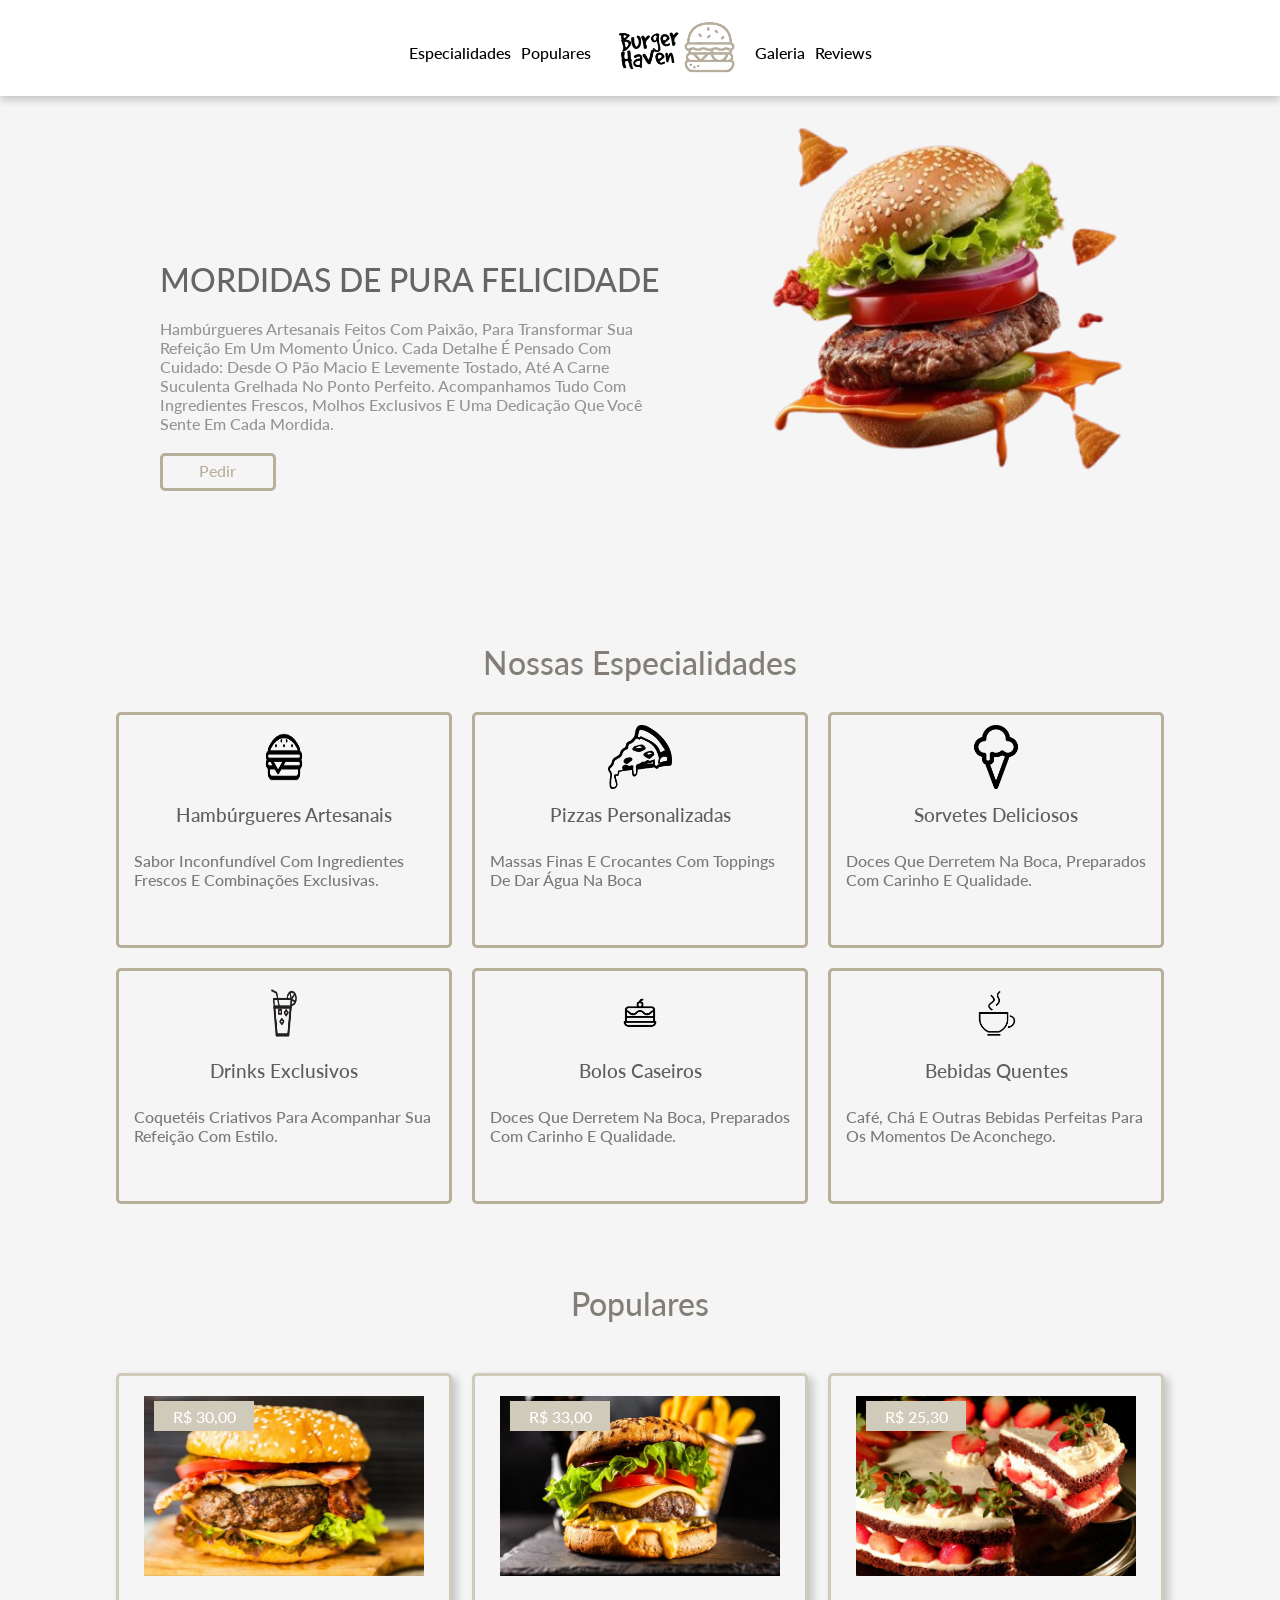
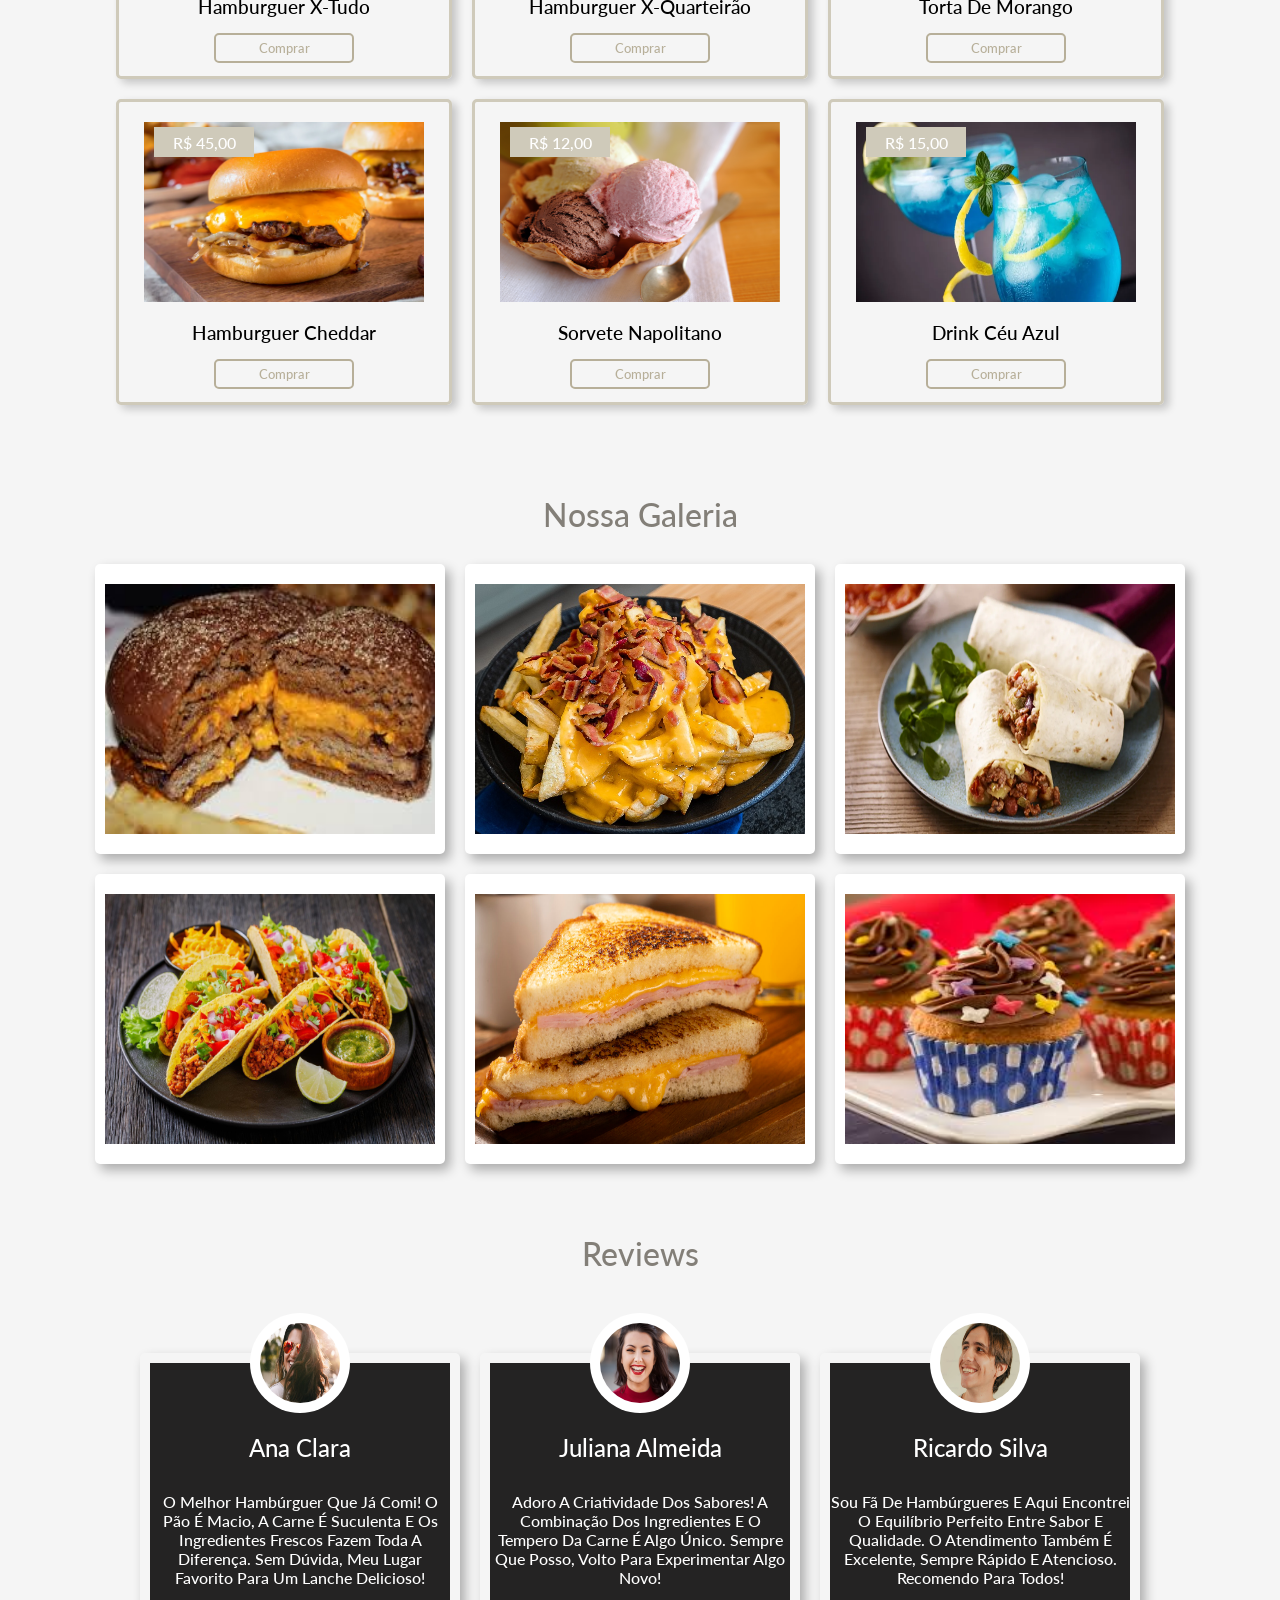
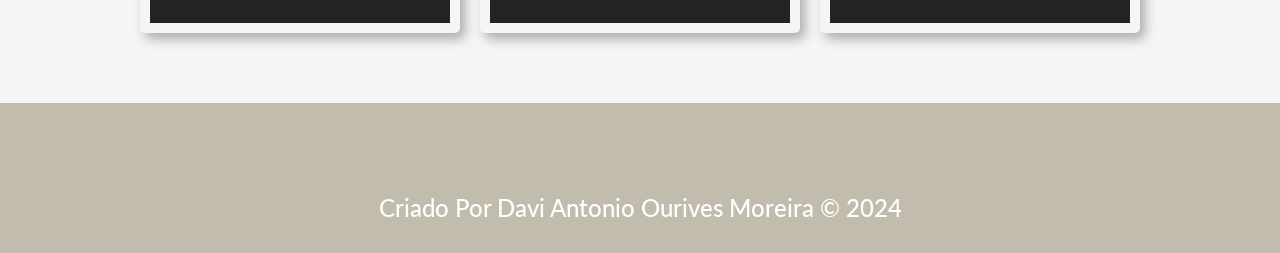
<file: index.html>
<!DOCTYPE html>
<html lang="en">
    <head>
        <meta charset="UTF-8">

        <meta name="viewport" content="width=device-width, initial-scale=1.0">

        <title>Burger Haven</title>

        <link rel="stylesheet" href="/css/style.css">

        <link rel="stylesheet" href="https://cdn.jsdelivr.net/npm/bootstrap-icons@1.11.3/font/bootstrap-icons.min.css">

    </head>

    <body>
        <!--Header inicio-->

        <header>
            <nav class="navbar">
                <ul>
                    <li class="links-section"><a href="#especialidades">especialidades</a></li>
                    <li class="links-section"><a href="#populares">populares</a></li>
                    <li class="logo"><a href="/"><img src="assets/icons/logo.png"></a></li>
                    <li class="links-section"><a href="#galeria">galeria</a></li>
                    <li class="links-section"><a href="#reviews">reviews</a></li>
                </ul>
            </nav>

            <div class="bi bi-list" id="icone-menu-bar"></div>

            <div class="menu-bar">
                <nav>
                    <ul>
                        <li><a href="#especialidades">especialidades</a></li>
                        <li><a href="#populares">populares</a></li>
                        <li><a href="#galeria">galeria</a></li>
                        <li><a href="#reviews">reviews</a></li>
                    </ul>
                </nav>
            </div>
            
        </header>

        <!--Header final-->

        <!--Home inicio-->

        <section class="home" id="home">
            <div class="content">
                <div class="textos">
                    <h3>Mordidas de Pura Felicidade</h3>

                    <p>Hambúrgueres artesanais feitos com paixão, para transformar sua refeição em um momento único. Cada detalhe é pensado com cuidado: desde o pão macio e levemente tostado, até a carne suculenta grelhada no ponto perfeito. Acompanhamos tudo com ingredientes frescos, molhos exclusivos e uma dedicação que você sente em cada mordida.</p>
                    
                    <a href="/">pedir</a>
                    
                </div>

                <div class="imagem">

                    <img src="/assets/images/home/hamburguer-ilustracao.png" class="hamburguer-ilustracao" alt="" srcset="">
                </div>
            </div>
        </section>

        <!--Home final-->

        <!--Especialidades inicio-->

        <section class="especialidades" id="especialidades">
            <h2>nossas especialidades</h2>

            <div class="content">
                <div class="especialidade">
                    <img src="/assets/images/especialidades/imagem-ilustrativa-especialidade-1.jpg" class="imagem-ilustrativas-especialidade" alt="" srcset="">

                    <div class="box">
                        <img src="assets/images/especialidades/especialidade-1.png" class="icone-especialidade" alt="" srcset="">
                    
                        <h3 class="titulo-especialidade">Hambúrgueres Artesanais</h3>

                        <p class="texto-especialidade">Sabor inconfundível com ingredientes frescos e combinações exclusivas.</p>
                    </div>
                </div>

                <div class="especialidade">
                    <img src="/assets/images/especialidades/imagem-ilustrativa-especialidade-2.jpg" class="imagem-ilustrativas-especialidade" alt="" srcset="">

                    <div class="box">
                        <img src="assets/images/especialidades/especialidade-2.png" class="icone-especialidade" alt="" srcset="">

                        <h3 class="titulo-especialidade">Pizzas Personalizadas</h3>

                        <p class="texto-especialidade">Massas finas e crocantes com toppings de dar água na boca</p>
                    </div>
                </div>

                <div class="especialidade">
                    <img src="/assets/images/especialidades/imagem-ilustrativa-especialidade-3.jpg" class="imagem-ilustrativas-especialidade" alt="" srcset="">

                    <div class="box">
                        <img src="assets/images/especialidades/especialidade-3.png" class="icone-especialidade" alt="" srcset="">
                
                        <h3 class="titulo-especialidade">Sorvetes Deliciosos</h3>

                        <p class="texto-especialidade">Doces que derretem na boca, preparados com carinho e qualidade.</p>
                    </div>
                </div>

                <div class="especialidade">
                    <img src="/assets/images/especialidades/imagem-ilustrativa-especialidade-4.jpg" class="imagem-ilustrativas-especialidade" alt="" srcset="">

                    <div class="box">
                        <img src="assets/images/especialidades/especialidade-4.png" class="icone-especialidade" alt="" srcset="">

                        <h3 class="titulo-especialidade">Drinks Exclusivos</h3>

                        <p class="texto-especialidade">Coquetéis criativos para acompanhar sua refeição com estilo.</p>
                    </div>
                </div>

                <div class="especialidade">
                    <img src="/assets/images/especialidades/imagem-ilustrativa-especialidade-5.jpeg" class="imagem-ilustrativas-especialidade" alt="" srcset="">

                    <div class="box">
                        <img src="assets/images/especialidades/especialidade-5.png" class="icone-especialidade" alt="" srcset="">

                        <h3 class="titulo-especialidade">Bolos Caseiros</h3>

                        <p class="texto-especialidade">Doces que derretem na boca, preparados com carinho e qualidade.</p>
                    </div>
                </div>

                <div class="especialidade">
                    <img src="/assets/images/especialidades/imagem-ilustrativa-especialidade-6.png" class="imagem-ilustrativas-especialidade" alt="" srcset="">

                    
                    <div class="box">
                        <img src="assets/images/especialidades/especialidade-6.png" class="icone-especialidade" alt="" srcset="">

                        <h3 class="titulo-especialidade">Bebidas Quentes</h3>

                        <p class="texto-especialidade">Café, chá e outras bebidas perfeitas para os momentos de aconchego.</p>
                    </div>
                    
                </div>
            </div>
        </section>

        <!--Especialidades final-->

        <!--Populares inicio-->

        <section class="populares" id="populares">
            <h2>Populares</h2>

            <div class="content">
                <div class="popular">
                    <img src="/assets/images/populares/alimento-popular-1.webp" alt="" srcset="">
                    
                    <div class="preco">
                        <p>R$ 30,00</p>
                    </div>

                    <h3 class="titulo-alimento-popular">Hamburguer X-Tudo</h3>

                    <button>Comprar</button>
                </div>

                <div class="popular">
                    <img src="/assets/images/populares/alimento-popular-2.jpg" alt="" srcset="">
                    
                    <div class="preco">
                        <p>R$ 33,00</p>
                    </div>

                    <h3 class="titulo-alimento-popular">Hamburguer X-Quarteirão</h3>

                    <button>Comprar</button>
                </div>

                <div class="popular">
                    <img src="/assets/images/populares/alimento-popular-3.jpg" alt="" srcset="">
                    
                    <div class="preco">
                        <p>R$ 25,30</p>
                    </div>

                    <h3 class="titulo-alimento-popular">Torta de Morango</h3>

                    <button>Comprar</button>
                </div>

                <div class="popular">
                    <img src="/assets/images/populares/alimento-popular-4.webp" alt="" srcset="">
                    
                    <div class="preco">
                        <p>R$ 45,00</p>
                    </div>

                    <h3 class="titulo-alimento-popular">Hamburguer Cheddar</h3>

                    <button>Comprar</button>
                </div>

                <div class="popular">
                    <img src="/assets/images/populares/alimento-popular-5.webp" alt="" srcset="">
                    
                    <div class="preco">
                        <p>R$ 12,00</p>
                    </div>

                    <h3 class="titulo-alimento-popular">Sorvete Napolitano</h3>

                    <button>Comprar</button>
                </div>

                <div class="popular">
                    <img src="/assets/images/populares/alimento-popular-6.webp" alt="" srcset="">
                    
                    <div class="preco">
                        <p>R$ 15,00</p>
                    </div>

                    <h3 class="titulo-alimento-popular">Drink Céu Azul</h3>

                    <button>Comprar</button>
                </div>
            </div>
        </section>

        <!--Populares final-->

        <!--Galeria inicio-->

        <section class="galeria" id="galeria">
            <h2>nossa galeria</h2>

            <div class="content">
                <div class="row">
                    <div class="informacoes-galeria">
                        <h3>Hambúrguer</h3>

                        <p>Carne suculenta e ingredientes frescos em um pão macio</p>

                        <button>comprar</button>
                    </div>

                    <img src="/assets/images/galeria/galeria-1.jpeg" alt="" srcset="">
                </div>

                <div class="row">
                    <div class="informacoes-galeria">
                        <h3>Batata com Bacon</h3>

                        <p>Batatas douradas com a crocância do bacon</p>

                        <button>comprar</button>
                    </div>

                    <img src="/assets/images/galeria/galeria-2.png" alt="" srcset="">
                </div>

                <div class="row">
                    <div class="informacoes-galeria">
                        <h3>Burrito</h3>

                        <p>Recheio generoso envolto em uma tortilha quente</p>

                        <button>comprar</button>
                    </div>

                    <img src="/assets/images/galeria/galeria-3.webp" alt="" srcset="">
                </div>

                <div class="row">
                    <div class="informacoes-galeria">
                        <h3>Tacos</h3>

                        <p>Carnes e temperos frescos em uma casquinha crocante</p>

                        <button>comprar</button>
                    </div>

                    <img src="/assets/images/galeria/galeria-4.jpg" alt="" srcset="">
                </div>

                <div class="row">
                    <div class="informacoes-galeria">
                        <h3>Misto Quente</h3>

                        <p>Queijo derretido e presunto no pão tostado</p>

                        <button>comprar</button>
                    </div>

                    <img src="/assets/images/galeria/galeria-5.jpg" alt="" srcset="">
                </div>

                <div class="row">
                    <div class="informacoes-galeria">
                        <h3>Cupcake</h3>

                        <p>Pequeno, fofinho e coberto com glacê cremoso</p>

                        <button>comprar</button>
                    </div>

                    <img src="/assets/images/galeria/galeria-6.jpeg" alt="" srcset="">
                </div>
            </div>
        </section>

        <!--Galeria final-->

        <!--Reviews inicio-->

        <section class="reviews" id="reviews">
            <h2>Reviews</h2>

            <div class="content">
                <div class="box-container">
                    <div class="box">
                        <div class="imagem-review">
                            <img src="/assets/images/reviews/reviews-1.png" alt="">
                        </div>

                        <h3>Ana Clara</h3>

                        <p>O melhor hambúrguer que já comi! O pão é macio, a carne é suculenta e os ingredientes frescos fazem toda a diferença. Sem dúvida, meu lugar favorito para um lanche delicioso!</p>
                    </div>
                </div>

                <div class="box-container">
                    <div class="box">
                        <div class="imagem-review">
                            <img src="/assets/images/reviews/reviews-2.png" alt="">
                        </div>

                        <h3>Juliana Almeida</h3>

                        <p>Adoro a criatividade dos sabores! A combinação dos ingredientes e o tempero da carne é algo único. Sempre que posso, volto para experimentar algo novo!</p>
                    </div>
                </div>

                <div class="box-container">
                    <div class="box">
                        <div class="imagem-review">
                            <img src="/assets/images/reviews/reviews-3.png" alt="">
                        </div>

                        <h3>Ricardo Silva</h3>

                        <p>Sou fã de hambúrgueres e aqui encontrei o equilíbrio perfeito entre sabor e qualidade. O atendimento também é excelente, sempre rápido e atencioso. Recomendo para todos!</p>
                    </div>
                </div>
            </div>
        </section>

        <!--Reviews final-->

        <!--Footer inicio-->

        <footer>
            <p>Criado por Davi Antonio Ourives Moreira &copy; 2024</p>
        </footer>

        <!--Footer final-->

        <!--Botão scroll topo-->
        <div class="botao-scroll-top">
           
            <button id="botao-scroll-top" ><i class="bi bi-chevron-up"></i></button>
           
        </div>

        <script src="/js/scripts.js"></script>
    </body>
</html>
</file>
<file: css/style.css>
@import url('https://fonts.googleapis.com/css2?family=Lato:ital,wght@0,100;0,300;0,400;0,700;0,900;1,100;1,300;1,400;1,700;1,900&display=swap');


*{
    font-family: "Lato", serif;
    font-weight: 500;
    font-style: normal;
    text-transform: capitalize;
    margin: 0;
    padding: 0;
    outline: none;
    border: none;
    list-style: none;
    text-decoration: none;
}

html{
    overflow-x: hidden;
    scroll-behavior: smooth;
    scroll-padding-top: 6rem;
}

/* Corpo */
body{
    background: #f5f5f5;
}

/* Header */

header{
    position: fixed;
    width: 100%;
    height: 6rem;
    z-index: 999;
    display: flex;
    flex-direction: row;
    align-items: center;
    justify-content: center;
    box-shadow: 0px 4px 8px rgba(0, 0, 0, 0.2);
    background: #fff;
}

.logo{
    position: relative;
    bottom: 2rem;
}   

.logo img{
    width: 9rem;
}


.navbar ul{
    display: flex;
    gap: 10px;
}

.navbar ul li {
    height: 10px;
}

.navbar ul li a{
    color: black;
    transition: linear .3s;
}

.navbar ul li a:hover{
    color: #B7AF99;
}

#icone-menu-bar{
    font-size: 2.5rem;
    width: 55px;
    text-align: center;
    border: .1rem solid black;
    border-radius: .3rem;
    cursor: pointer;
    display: none;
    position: relative;
}

.menu-bar{
    width: 100%;
    background: #fff;
    position: absolute;
    top: 90px;
    z-index: 1001;
    height: 250px;
    box-shadow: 5px 4px 8px rgba(0, 0, 0, 0.2);
    display: none;
}

.menu-bar nav ul{
    display: flex;
    flex-direction: column;
    gap: 20px;
    position: relative;
    left: 10%;
    top: 30px;
}

.menu-bar nav ul li a{
    font-size: 1.5rem;
    color: #aca79a;
    border-left: .3rem solid #837f78;
    padding: 1px 10px;
}

/* Home */

.home{
    width: 100%;
}

.home .content{
    display: flex;
    position: relative;
    top: 100px;
    flex-wrap: wrap;
    justify-content: center;
}

.home .content .textos{
    position: relative;
    left: 50px;
    top: 13rem;
}

.home .content .textos h3{
    text-transform: uppercase;
    font-size: 2.5rem;
    color: rgb(102, 102, 102);
}

.home .content .textos p{
    position: relative;
    top: 20px;
    color: rgb(148, 148, 148);
    width: 600px;
}

.home .content .textos a{
    display: block;
    background: transparent;
    border: .2rem solid #B7AF99;
    border-radius: 5px;
    width: 100px;
    height: 22px;
    padding: .3rem .3rem;
    text-align: center;
    position: relative;
    top: 40px;
    color: #B7AF99;
}

.home .content .textos a::before{
    content: '';
    position: absolute;
    top: 0;
    right: 0;
    background: #B7AF99;
    width: 0%;
    height: 100%;
    transition: .3s linear;
    z-index: -1;
}

.home .content .textos a:hover::before{
    width: 100%;
    left: 0;
}

.home .content .textos a:hover{
    color: white;
}

.home .imagem{
    position: relative;
    left: 50px;
    bottom: 30px;
}

.home .imagem .hamburguer-ilustracao{
    width: 42rem;
    animation: float 3s linear infinite;
}

@keyframes float {
    0%, 100%{
        transform: translateY(0rem);
    }

    50%{
        transform: translateY(3rem);
    }
}

/* Especialidades */

.especialidades{
    position: relative;
    top: 80px;
}

.especialidades h2{
    font-size: 2rem;
    text-align: center;
    color: #837f78;
}

.especialidades .content{
    display: flex;
    flex-direction: row;
    flex-wrap: wrap;
    gap: 20px;
    justify-content: center;
    position: relative;
    top: 30px;
}

.especialidades .content .especialidade .box{
    display: flex;
    flex-direction: column;
    align-items: center;
    gap: 25px;
    border: .2rem solid #B7AF99;
    width: 330px;
    height: 230px;
    border-radius: 5px;
}

.especialidades .content .especialidade .imagem-ilustrativas-especialidade{
    position: absolute;
    width: 335px;
    height: 0px;
    z-index: 10;
    transition: linear 0.2s;
    border-radius: 5px;
}

.especialidades .content .especialidade:hover .imagem-ilustrativas-especialidade{
    height: 235px;
}

.especialidades .content .especialidade .box .icone-especialidade{
    width: 4rem;
    height: 4rem;
    position: relative;
    top: 10px;
}

.especialidades .content .especialidade .box .titulo-especialidade{
    color: rgb(95, 94, 94);
}

.especialidades .content .especialidade .box .texto-especialidade{
    width: 300px;
    color: rgb(122, 120, 120);
}

/* Populares */

.populares{
    position: relative;
    top: 190px;
    width: 100%;
}

.populares h2{
    font-size: 2rem;
    text-align: center;
    color: #837f78;
}

.populares .content{
    display: flex;
    flex-wrap: wrap;
    flex-direction: row;
    gap: 20px;
    justify-content: center;
    position: relative;
    top: 50px;
}

.populares .content .popular{
    display: flex;
    flex-direction: column;
    border: .2rem solid #cfcaba;
    align-items: center;
    border-radius: 5px;
    width: 330px;
    height: 300px;
    gap: 5px;
    box-shadow: 5px 4px 8px rgba(0, 0, 0, 0.2);
}

.populares .content .popular img{
    position: relative;
    top: 20px;
    width: 280px;
    height: 180px;
}

.populares .content .popular .preco{
    background: #cfcaba;
    display: flex;
    width: 100px;
    justify-content: center;
    text-align: center;
    align-items: center;
    color: #fff;
    height: 30px;
    z-index: 30;
    position: relative;
    bottom: 160px;
    right: 80px;
}

.populares .content .popular button{
    width: 140px;
    height: 30px;
    background: transparent;
    color: #B7AF99;
    border: .15rem solid #B7AF99;
    border-radius: 5px;
    cursor: pointer;
    position: relative;
    top: 10px;
}


/* Galeria */

.galeria{
    width: 100%;
    position: relative;
    top: 330px;
}

.galeria h2{
    font-size: 2rem;
    text-align: center;
    color: #837f78;
}

.galeria .content{
    display: flex;
    flex-wrap: wrap;
    justify-content: center;
    gap: 20px;
    position: relative;
    top: 30px;
}

.galeria .content .row{
    background-color: #fff;
    height: 290px;
    display: flex;
    align-items: center;
    justify-content: center;
    width: 350px;
    border-radius: 5px;
    box-shadow: 5px 6px 12px rgba(0, 0, 0, 0.3);
}

.galeria .content .row img{
    width: 330px;
    height: 250px;
}

.galeria .content .row .informacoes-galeria{
    position: absolute;
    width: 350px;
    display: flex;
    flex-direction: column;
    align-items: center;
    justify-content: center;
    gap: 20px;
    border-radius: 5px;
    height: 290px;
    display: none;
    background: #fff;
    opacity: .75;
}

.galeria .content .row .informacoes-galeria p{
    width: 300px;
    text-align: center;
    opacity: 1;
}

.galeria .content .row .informacoes-galeria button{
    width: 140px;
    height: 30px;
    background: transparent;
    color: #B7AF99;
    border: .15rem solid #B7AF99;
    border-radius: 5px;
    cursor: pointer;
}

.galeria .content .row:hover .informacoes-galeria{
    display: flex;
}

/* Reviews */

.reviews{
    position: relative;
    top: 430px;
}

.reviews h2{
    font-size: 2rem;
    text-align: center;
    color: #837f78;
}

.reviews .content{
    display: flex;
    flex-wrap: wrap;
    gap: 20px;
    justify-content: center;
    position: relative;
    top: 80px;
}

.reviews .content .box-container{
    width: 320px;
    height: 280px;
    border-radius: 5px;
    box-shadow: 5px 6px 12px rgba(0, 0, 0, 0.3);
    display: flex;
    justify-content: center;
    align-items: center;
    
}

.reviews .content .box-container .box{
    display: flex;
    flex-direction: column;
    align-items: center;
    background: rgb(36, 35, 35);
    color: white;
    height: 260px;
    width: 300px;
}

.reviews .content .box-container .box .imagem-review{
    height: 100px;
    width: 100px;
    display: flex;
    border-radius: 100px;
    justify-content: center;
    background: #fff;
    position: relative;
    bottom: 50px;
}

.reviews .content .box-container .box .imagem-review img{
    width: 80px;
    clip-path: circle(40px);
}

.reviews .content .box-container .box h3{
    position: relative;
    bottom: 30px;
    font-size: 1.5rem;   
}

.reviews .content .box-container .box p{
    text-align: center;
}

/* Footer */

footer{
    width: 100%;
    background: #c2bcac;
    position: relative;
    top: 580px;
    height: 150px;
}

footer p{
    color: #fff;
    text-align: center;
    position: relative;
    top: 90px;
    font-size: 1.5rem;
}


/* Botão scroll top */
.botao-scroll-top{
    position: fixed;
    z-index: 1000;
    top: 10px;
    left: 95%;
    top: 80%;
    display: none;
}

.botao-scroll-top button{
    font-size: 2rem;
    width: 60px;
    height: 50px;
    background: #aca79a;
    color: white;
    cursor: pointer;
}






/* Media Querys */

@media screen and (max-width: 1394px) {
    .home .imagem .hamburguer-ilustracao{
        width: 35rem;
    }
}

@media screen and (max-width: 1263px) {
    .botao-scroll-top{
        left: 90%;
    }
}

@media  screen and (max-width: 1282px) {
    .home .content .textos{
        top: 10rem;
    }

    .home .content .textos h3{
        font-size: 2rem;
    }

    .home .content .textos p{
        width: 500px;
    }
}

@media screen and (max-width: 1157px) {
    .home .content .textos{
        top: 7rem;
    }

    .home .imagem .hamburguer-ilustracao{
        width: 30rem;
        position: relative;
        right: 50px;
    }
}

@media screen and (max-width: 980px) {
    .home .content .textos{
        top: 5rem;
        left: 0;
        right: 0;
        
    }

    .home .content .textos p{
        text-align: center;
    }

    .home .content .textos h3{
        text-align: center;
    }

    .home .content .textos a{
        width: 100%;
    }

    .home .imagem .hamburguer-ilustracao{
        display: flex;
        justify-content: center;
        top: 7rem;
    }
}

@media screen and (max-width: 577px) {
    .botao-scroll-top{
        left: 85%;
    }

    .home .content .textos p{
        font-size: .9rem;
    }

    .home .content .textos h3{
        font-size: 1.5rem;
    }

    .home .content .textos a{
        width: 480px;
    }

    .home .imagem{
        width: 100px;
        
    }

    .home .imagem .hamburguer-ilustracao{
        width: 30rem;
        position: relative;
        right: 230px;
    }

    .links-section{
        display: none;
    }

    .logo img{
        position: relative;
        right: 100%;
    }

    #icone-menu-bar{
        left: 20%;
        display: block;
    }
}

@media screen and (max-width: 495px) {
    .home .content .textos p{
       width: 400px;
       left: 0px;
       
    }

    .home .content .textos a{
        width: 150px;
        left: 105px;
    }

    .home .imagem .hamburguer-ilustracao{
        width: 25rem;
        right: 200px;
    }

    .especialidades{
        top: 130px;
    }

    .logo img{
        right: 100px;
    }
}

@media screen and (max-width: 397px) {
    .botao-scroll-top{
        left: 78%;
    }

    .home .content .textos p{
        left: 10px;
        width: 300px;
    }

    .home .content .textos h3{
        font-size: 1.3rem;
    }

    .home .content .textos a{
        left: 70px;
    }

    .home .imagem .hamburguer-ilustracao{
        width: 20rem;
        right: 160px;
    }
}

@media screen and (max-width: 369px) {
    .logo img{
        right: 70px;
    }

    #icone-menu-bar{
        left: 50px;
    }
}

@media screen and (max-width: 333px) {
    .especialidades .content .especialidade .box{
        width: 300px;
    }

    .especialidades .content .especialidade .imagem-ilustrativas-especialidade{
        width: 305px;
    }

    .especialidades .content .especialidade .box .texto-especialidade{
        text-align: center;
    }

    .populares .content .popular{
        width: 300px;
    }

    .galeria .content .row{
        width: 300px;
    }

    .galeria .content .row img{
        width: 265px;
    }

    .galeria .content .row .informacoes-galeria{
        width: 300px;
    }
}
</file>
